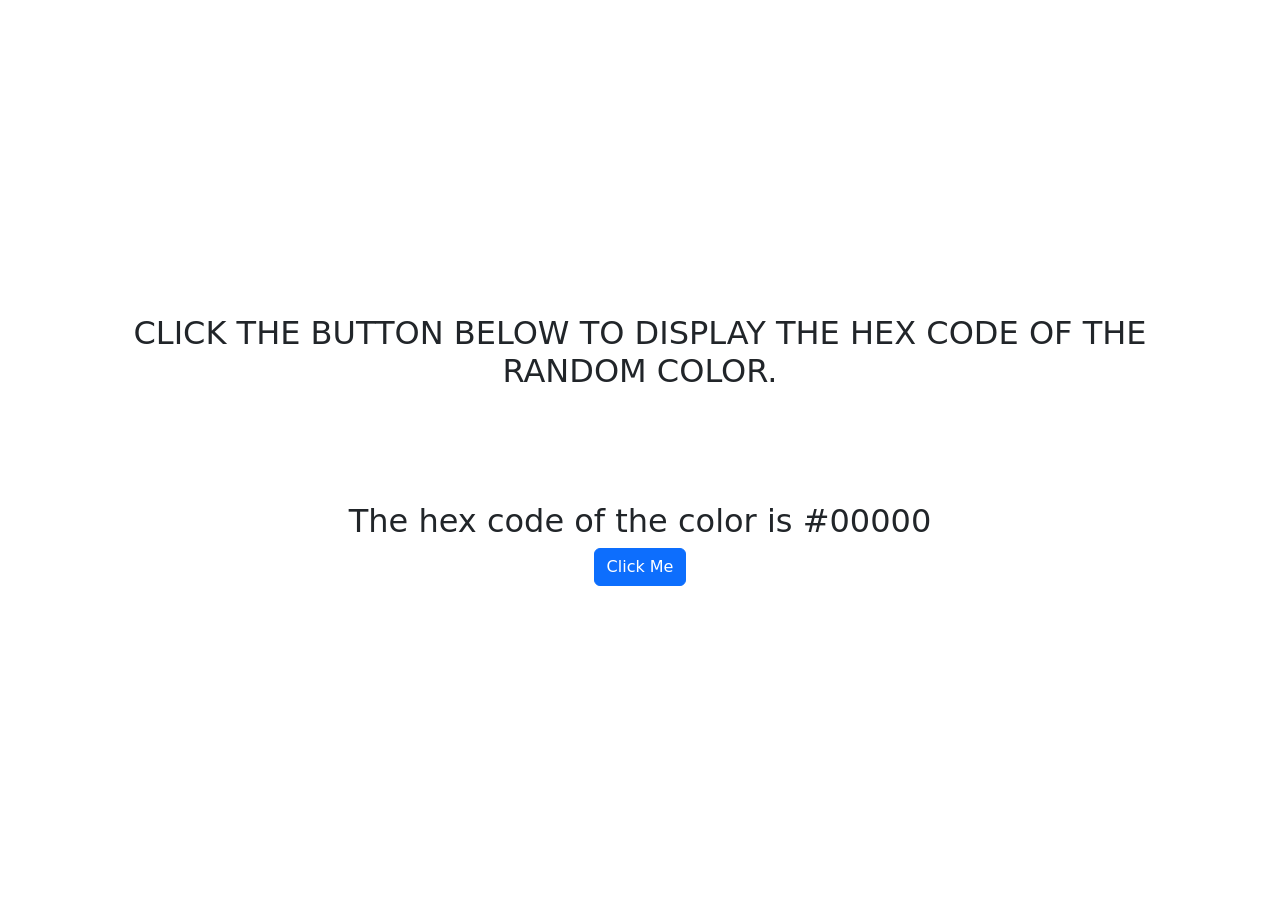
<file: 25 beginner projects/2/index.html>
<!DOCTYPE html>
<html lang="en">
<head>
    <meta charset="UTF-8">
    <meta http-equiv="X-UA-Compatible" content="IE=edge">
    <meta name="viewport" content="width=device-width, initial-scale=1.0">
    <link rel="stylesheet" href="style.css">
    <link rel="stylesheet" href="https://cdn.jsdelivr.net/npm/bootstrap@5.2.3/dist/css/bootstrap.min.css">
    <title>Hex codes</title>
</head>
<body>
    <div class="container">
        <div class="hex-colors">
            <h1>Click the button below to display the hex code of the random color.</h1>
            <h2>The hex code of the color is #<span id="hex-code">00000</span></h2>
            <button onclick="changeColor()" type="button" class="btn btn-primary">Click Me</button>
        </div>
    </div>
    <script src="script.js"></script>
</body>
</html>
</file>
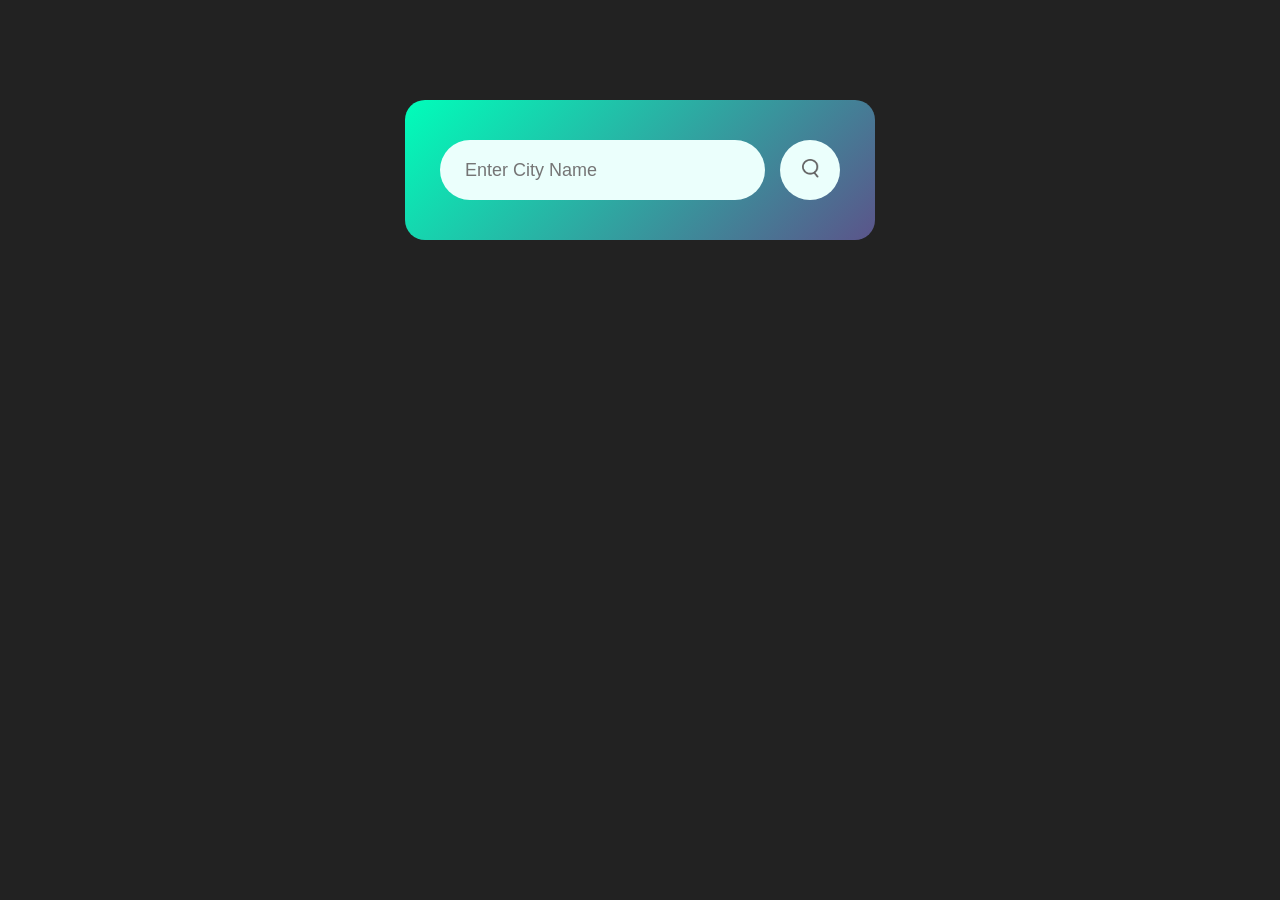
<file: 30 projects/1 - wheather app/index.html>
<!DOCTYPE html>
<html lang="en">
<head>
    <meta charset="UTF-8">
    <meta name="viewport" content="width=device-width, initial-scale=1.0">
    <link rel="stylesheet" href="./css/style.css">
    <title>Weather App</title>
</head>
<body>
    <div class="card">
        <div class="search">
            <input type="text" placeholder="Enter City Name" spellcheck="false">
            <button><img src="./img/search.png" alt=""></button>
        </div>

        <div class="error">
            <p>Invalid City Name</p>
        </div>

        <div class="weather">
            <img src="./img/rain.png" class="weather-icon">
            <h1 class="temp">4°C</h1>
            <h2 class="city">New York</h2>
            
            <div class="details">
                <div class="col">
                    <img src="./img/humidity.png">
                    <div>
                        <p class="humidity">50%</p>
                        <p>Humidity</p>
                    </div>

                 
                    <div class="col">
                        <img src="./img/wind.png">
                        <div>
                            <p class="wind">15 Km/ph</p>
                            <p>Wind</p>
                    </div>

                </div>
            </div>
        </div>
    </div>
</body>
<script src="./js/script.js"></script>
</html>
</file>
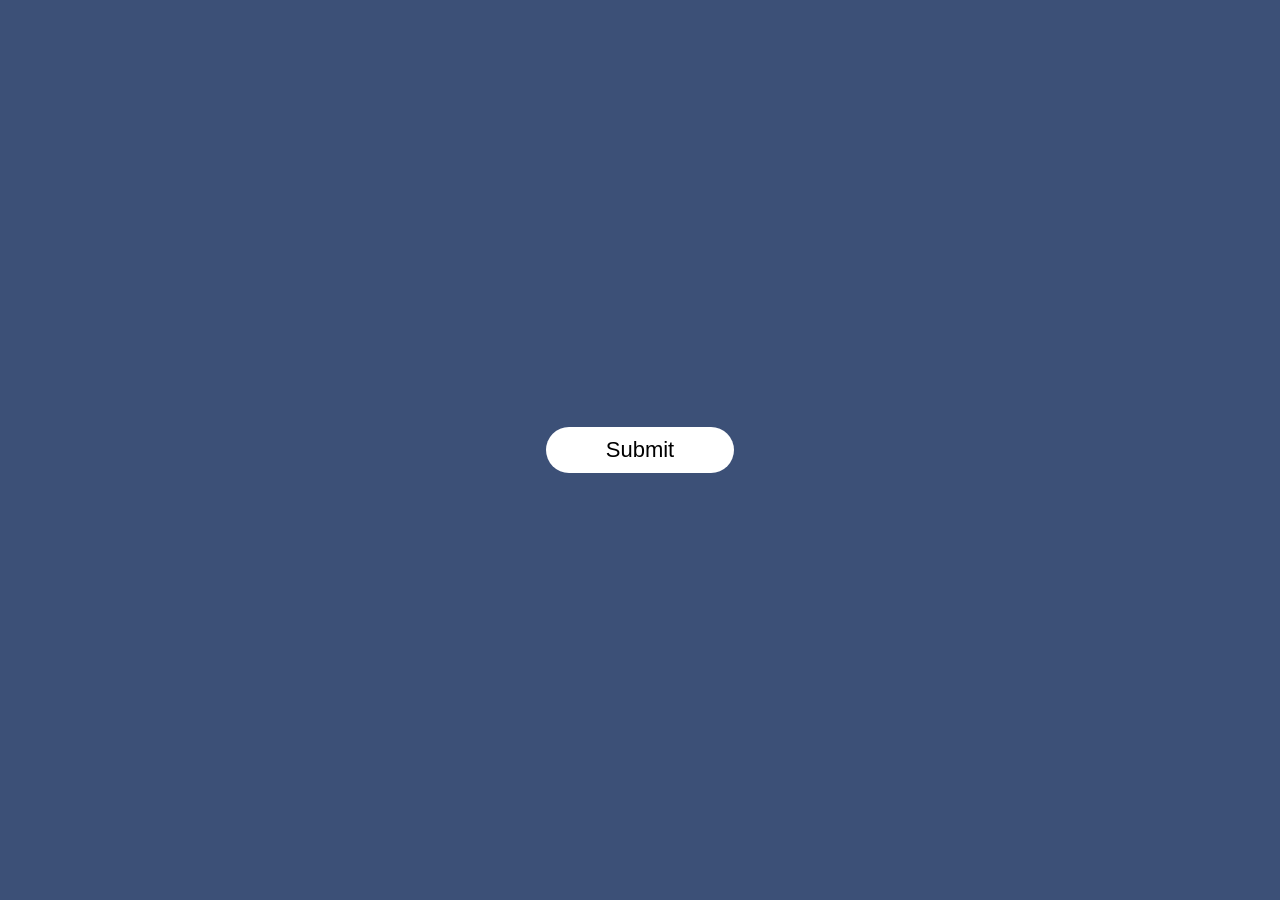
<file: 30 projects/13- Pop-up message/index.html>
<!DOCTYPE html>
<html lang="en">

<head>
    <meta charset="UTF-8">
    <meta name="viewport" content="width=device-width, initial-scale=1.0">
    <title>Pop-up Message</title>
    <link rel="stylesheet" href="./Css/style.css">
</head>

<body>
    <div class="container">
        <button type="submit" class="btn" onclick="openPopup()">Submit</button>

        <div class="popup" id="popup">

            <img src="./img/404-tick.png">

            <h2>Thank You!</h2>

            <p>You detais has been successfully submitted. Thanks!</p>
            <button type="button" onclick="closePopup()">OK</button>

        </div>

    </div>

    <script src="./Js/script.js"></script>
</body>

</html>
</file>
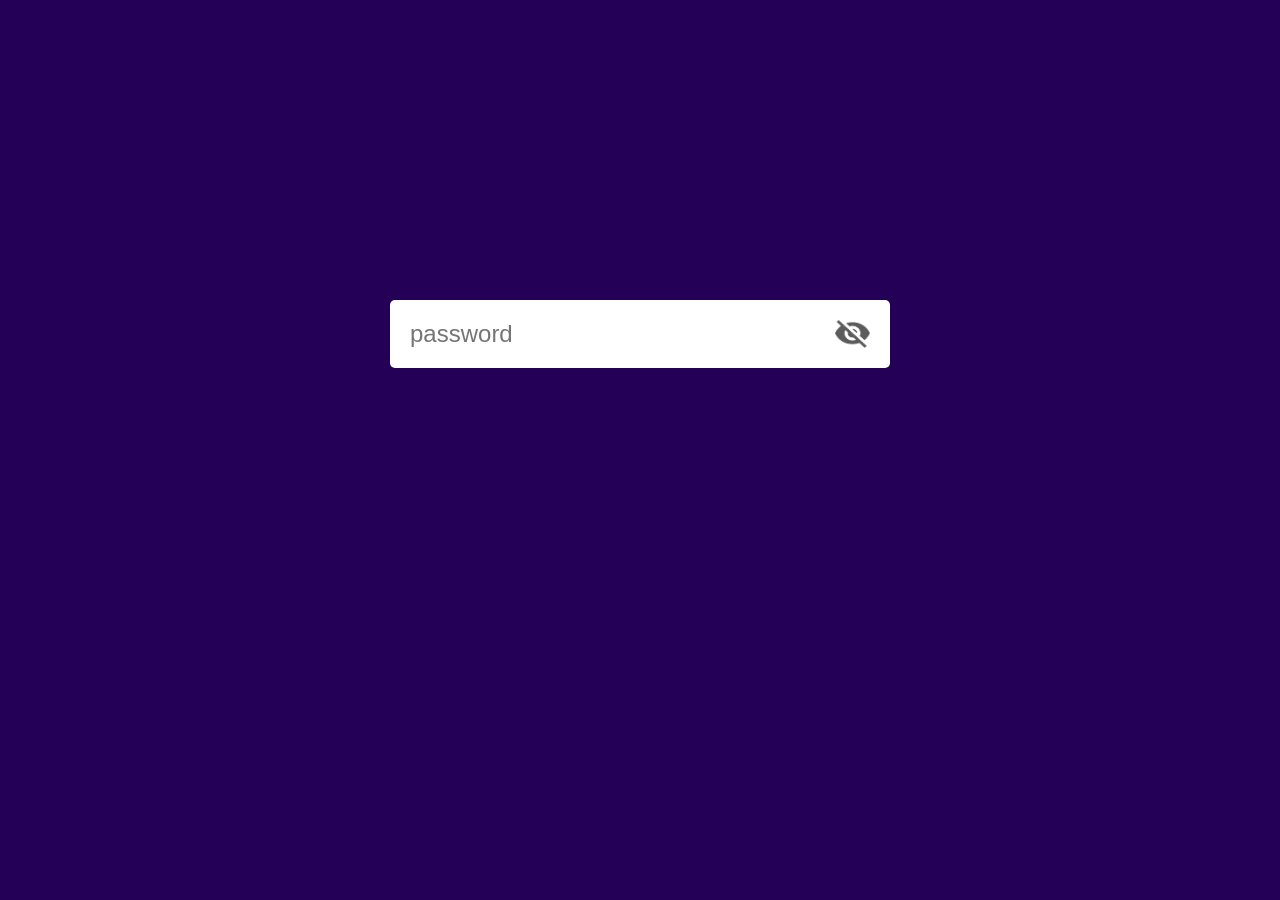
<file: 30 projects/14-Hide and show password/index.html>
<!DOCTYPE html>
<html lang="en">

<head>
    <meta charset="UTF-8">
    <meta name="viewport" content="width=device-width, initial-scale=1.0">
    <title>Hide And Show Password</title>
    <link rel="stylesheet" href="./Css/style.css">
</head>

<body>
    <div class="input-box">
        <input type="password" placeholder="password" id="password">
        <img src="./img/eye-close.png" id="eyeIcon">
    </div>

    <script src="./Js/script.js"></script>
</body>

</html>
</file>
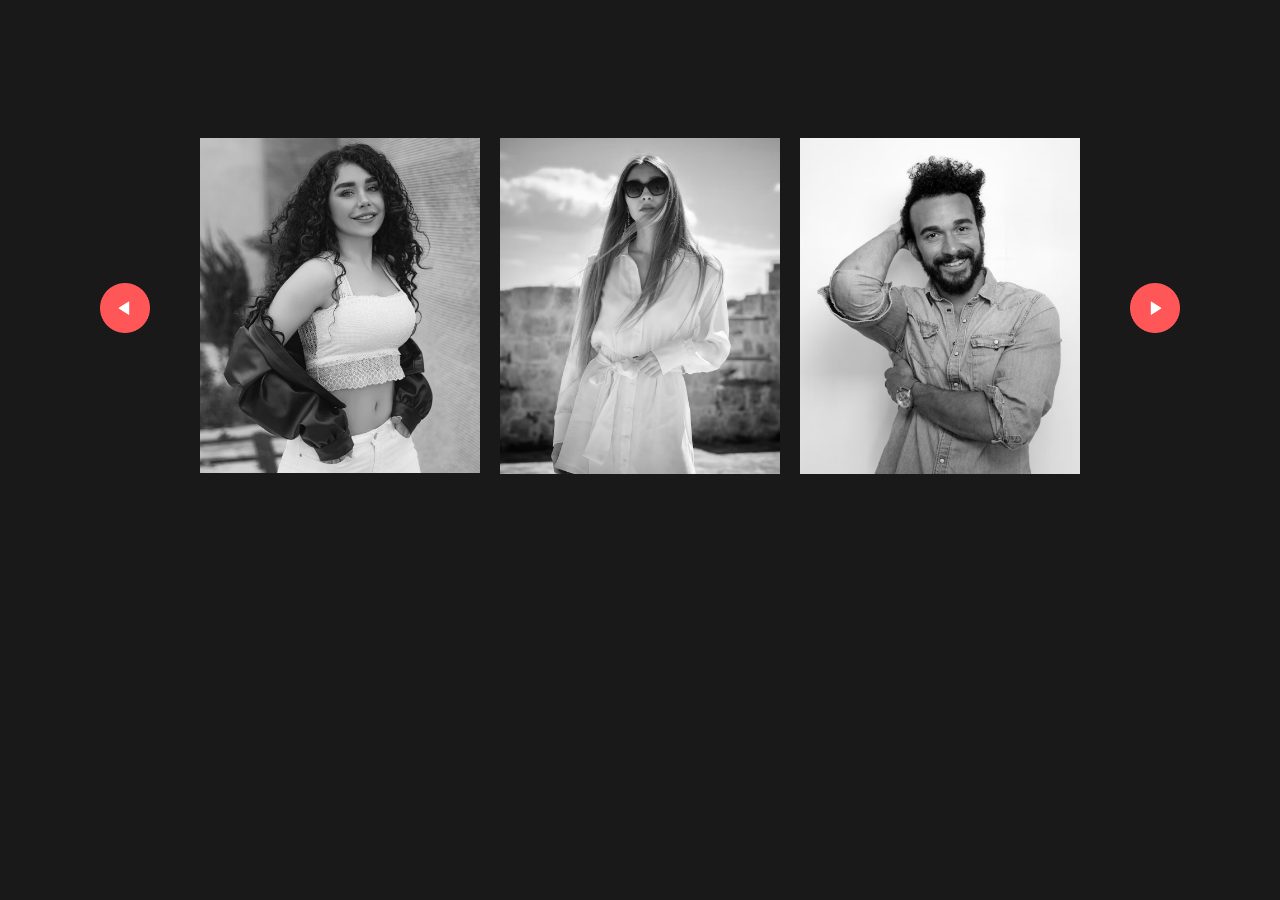
<file: 30 projects/17-Image gallery/index.html>
<!DOCTYPE html>
<html lang="en">

<head>
    <meta charset="UTF-8">
    <meta name="viewport" content="width=device-width, initial-scale=1.0">
    <title>Image Gallery</title>
    <link rel="stylesheet" href="./Css/style.css">
</head>

<body>
    <div class="gallery-wrap">
        <img src="./Img/back.png" id="backBtn">

        <div class="gallery">
            <div>
                <span><img src="./Img/image-1.png"></span>
                <span><img src="./Img/image-2.png"></span>
                <span><img src="./Img/image-3.png"></span>
            </div>

            <div>
                <span><img src="./Img/image-4.png"></span>
                <span><img src="./Img/image-5.png"></span>
                <span><img src="./Img/image-6.png"></span>
            </div>
        </div>

        <img src="./Img/next.png" id="nextBtn">
    </div>



    <script src="./Js/script.js"></script>
</body>

</html>
</file>
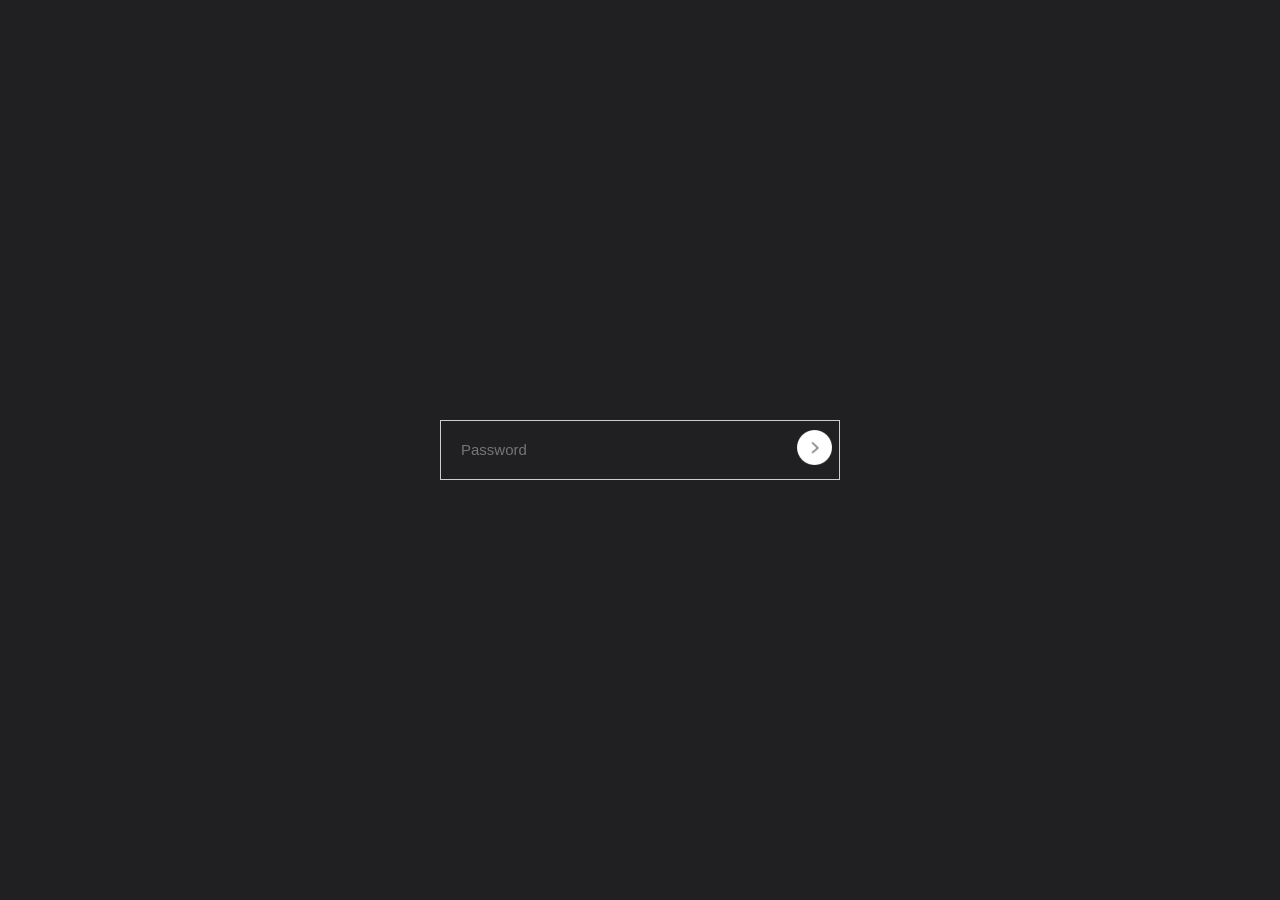
<file: 30 projects/19-Password stregth/index.html>
<!DOCTYPE html>
<html lang="en">

<head>
    <meta charset="UTF-8">
    <meta name="viewport" content="width=device-width, initial-scale=1.0">
    <title>Password Strength</title>
    <link rel="stylesheet" href="./Css/style.css">
</head>

<body>
    <div class="container">
        <div class="input-box">
            <input type="password" name="" id="password" placeholder="Password">
            <button type="button"><img src="./img/arrow.png" alt="arrow"></button>
            <p id="message">Password is <span id="strength"></span></p>
        </div>
    </div>
    <script src="./Js/script.js"></script>
</body>

</html>
</file>
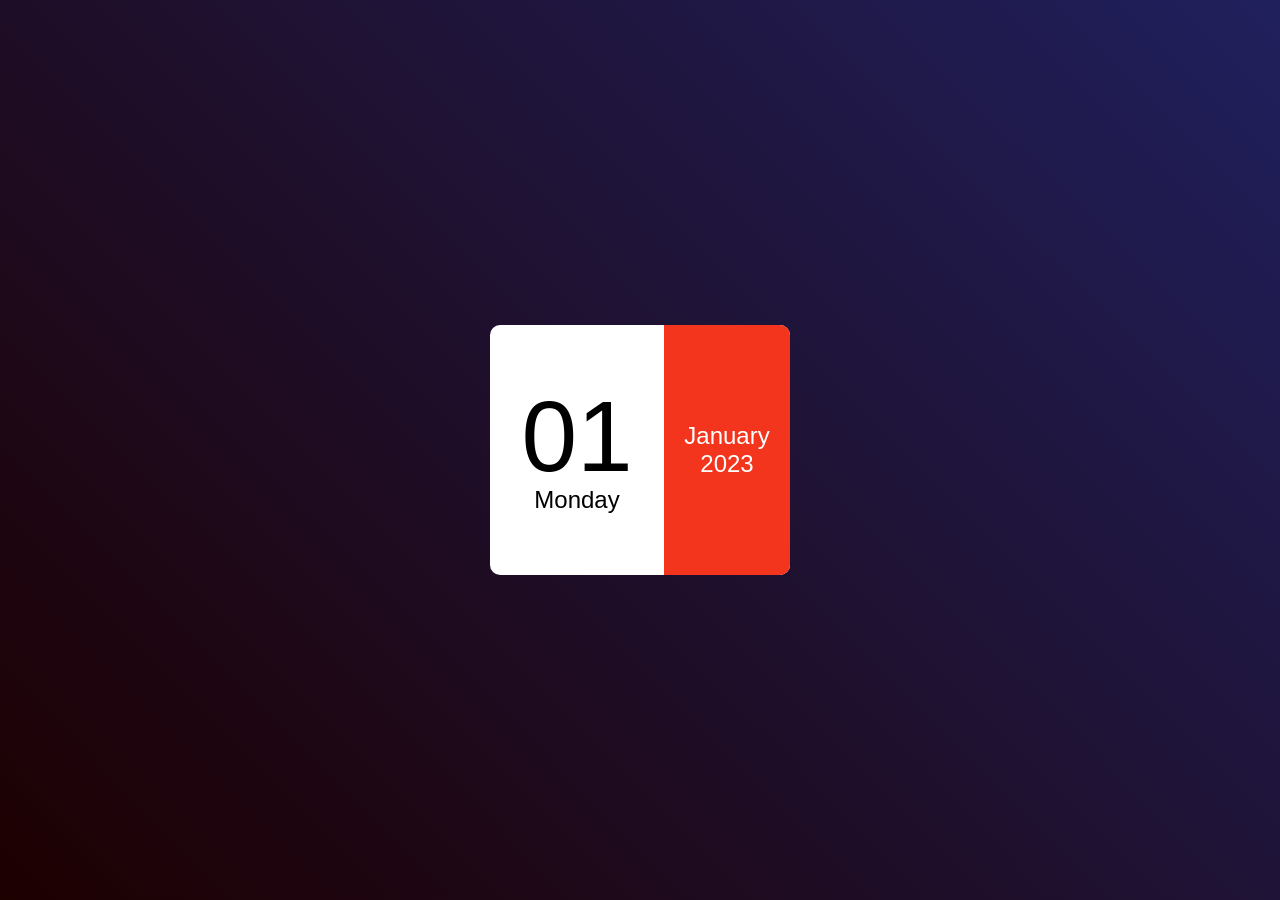
<file: 30 projects/23- MiniCalender/index.html>
<!DOCTYPE html>
<html lang="en">

<head>
    <meta charset="UTF-8">
    <meta name="viewport" content="width=device-width, initial-scale=1.0">
    <title>Mini-Calender</title>
    <link rel="stylesheet" href="./Cs/style.css">
</head>

<body>
    <div class="hero">
        <div class="calender">
            <div class="left">
                <p id="date">01</p>
                <p id="day">Monday</p>
            </div>

            <div class="right">
                <p id="month">January</p>
                <p id="year">2023</p>
            </div>
        </div>
    </div>
    <script src="./Js/script.js"></script>
</body>

</html>
</file>
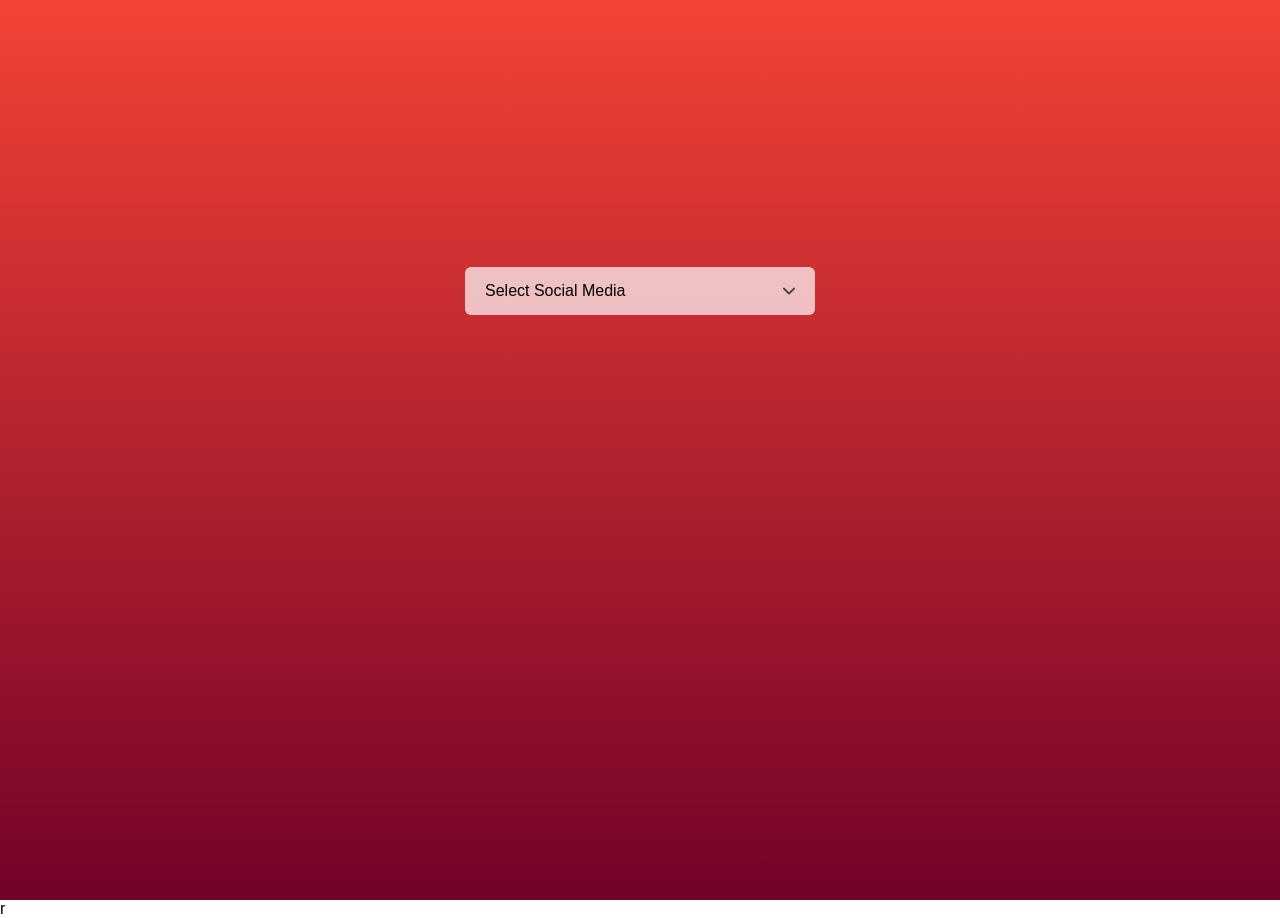
<file: 30 projects/24-Select Menu/index.html>
<!DOCTYPE html>
<html lang="en">

<head>
    <meta charset="UTF-8">
    <meta name="viewport" content="width=device-width, initial-scale=1.0">
    <title>Select Menu</title>
    <link rel="stylesheet" href="./Cs/style.css">
</head>

<body>

    <div class="hero">
        <div class="selector">
            <div id="selectField">
                <p id="selectText"> Select Social Media</p>
                <img src="./img/arrow.png" id="arrowIcon">
            </div>

            <ul id="list" class="hide">
                <li class="options">
                    <img src="./img/facebook.png">
                    <p>Facebook</p>
                </li>
                
                <li class="options">
                    <img src="./img/instagram.png">
                    <p>Instagram</p>
                </li>
                
                <li class="options">
                    <img src="./img/pinterest.png">
                    <p>Pinterest</p>
                </li>
                
                <!-- <li>
                    <img src="./img/Thumbs.db">
                    <p>Thumb</p>
                </li> -->
                
                <li class="options">
                    <img src="./img/twitter.png">
                    <p>Twitter</p>
                </li>
                
                <li class="options">
                    <img src="./img/whatsapp.png">
                    <p>WhatsApp</p>
                </li>
                
                <li class="options">
                    <img src="./img/youtube.png">
                    <p>Youtube</p>
                </li>
            </ul>

        </div>
    </div>

    <script src="./Js/script.js"></script>r
</body>

</html>
</file>
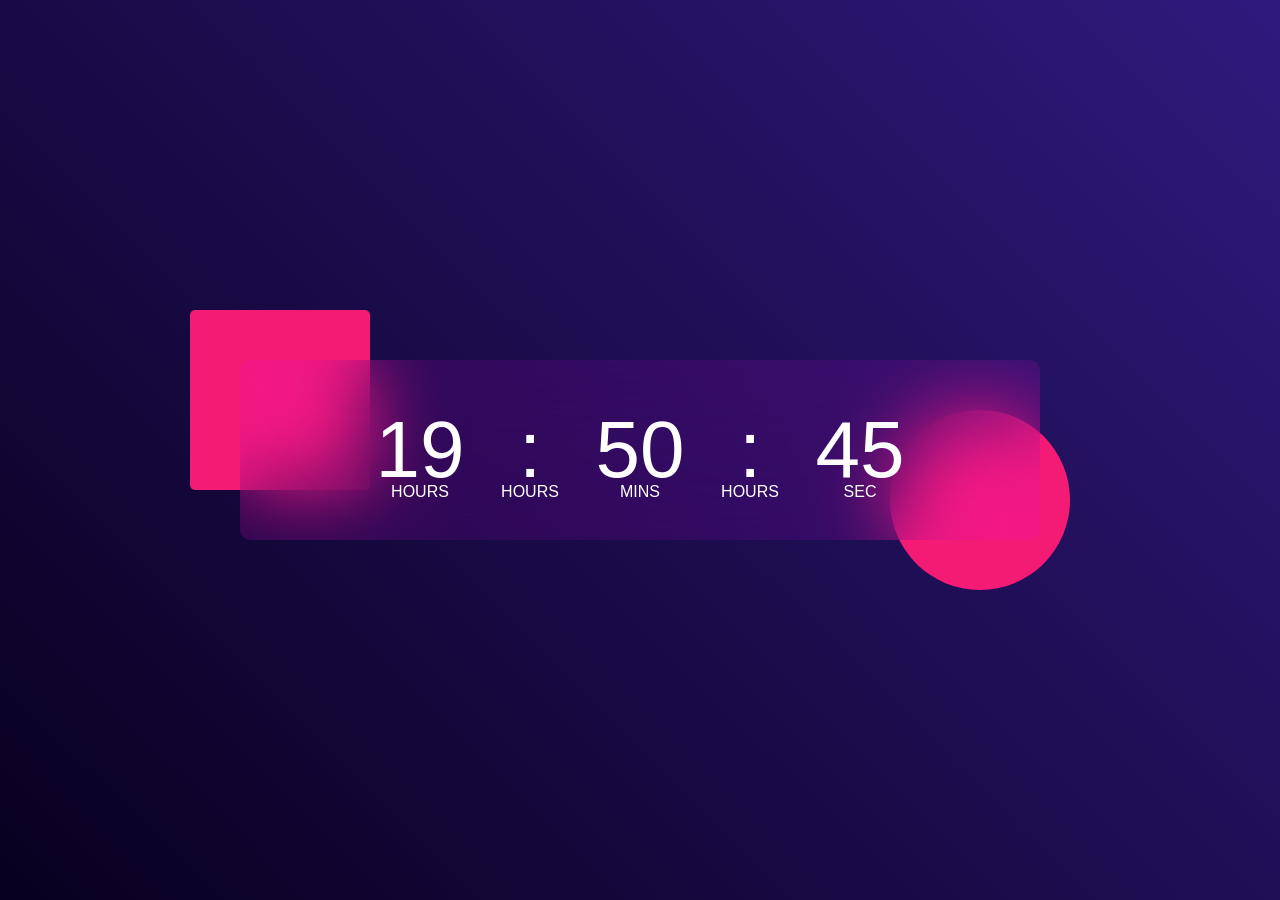
<file: 30 projects/28-Digital Clock/index.html>
<!DOCTYPE html>
<html lang="en">
<head>
    <meta charset="UTF-8">
    <meta name="viewport" content="width=device-width, initial-scale=1.0">
    <title>Digital Clock</title>
    <link rel="stylesheet" href="./Css/style.css">
</head>
<body>
    <div class="hero">
        <div class="container">
            <div class="clock">
                <span id="hrs">00</span>
                <span>:</span>
                <span id="min">00</span>
                <span>:</span>
                <span id="sec">00</span>
            </div>
        </div>
    </div>
    <script src="./Js/script.js"></script>
</body>
</html>
</file>
<file: 25 beginner projects/2/style.css>
@import url('https://fonts.googleapis.com/css2?family=Comfortaa:wght@500&display=swap');

body{
    font-family: 'Comfortaa', cursive;
}

.container{
    width: 95%;
    height: 100vh;
    display: flex;
    justify-content: center;
    align-items: center;
}

.hex-colors{
    text-align: center;
}

.hex-colors h1{
    font-size: 2rem;
    text-transform: uppercase;
    animation: colorchange 5s infinite alternate;
}

.hex-colors h2{
    font-size: 2rem;
    margin-top: 10%;
}

@keyframes colorchange{
    0%{
        color: indigo;
    }
    
    20%{
        color: magenta;
    }

    40%{
        color: darkturquoise;
    }

    60%{
        color: orange;
    }

    80%{
        color: red;
    }

    100%{
        color: darkcyan;
    }
}

@media(max-width:480px){
    .hex-colors h1{
        font-size: 1.5rem;
    }

    .hex-colors h2{
        font-size: 1.5rem;
    }
}
</file>
<file: 30 projects/1 - wheather app/css/style.css>
*{
    margin: 0;
    padding: 0;
    font-family: 'poppins',sans-serif;
    box-sizing: border-box;
}

body{
    background: #222;
}

.card{
    width: 90%;
    max-width: 470px;
    background: linear-gradient(135deg,#00feba,#5b548a);
    color: #fff;
    margin: 100px auto 0;
    border-radius: 20px;
    padding: 40px 35px;
    text-align: center;
}

.search{
    width: 100%;
    display: flex;
    align-items: center;
    justify-content: space-between;
}

.search input{
    border: 0;
    outline: 0;
    background: #ebfffc;
    color: #555;
    padding: 10px 25px;
    height: 60px;
    border-radius: 30px;
    flex: 1;
    margin-right: 15px;
    font-size: 18px;
}

.search button{
    border: 0;
    outline: 0;
    background: #ebfffc;
    border-radius: 50%;
    width: 60px;
    height: 60px;
    cursor: pointer;
}

.search button img{
    width: 17px;   
}

.weather-icon{
    width: 170px;
    margin-top: 40px;
}

.weather h1{
    font-size: 80px;
    font-weight: 500;
}

.weather h2{
    font-size: 45px;
    font-weight: 400;
    margin-top: -10px;
}

.details{
    display: flex;
    align-items: center;
    justify-content: space-evenly;
    padding: 0 50px;
    margin-top: 40px;
}

.col{
    display: flex;
    align-items: center;
    text-align: left;
}

.col img{
    width: 40px;
    margin-right: 10px;
}

.humidity, .wind{
    font-size: 28px;
    margin-top: -6px;
}

.weather{
    display: none;
}

.error{
    text-align: left;
    margin-left: 10px;
    font-size: 14px;
    margin-top: 10px;
    display: none;
}
</file>
<file: 30 projects/13- Pop-up message/Css/style.css>
*{
    margin: 0;
    padding: 0;
    font-family: "Poppins",sans-serif;
    box-sizing: border-box;
}
.container{
    width: 100%;
    height: 100vh;
    background: #3c5077;
    display: flex;
    align-items: center;
    justify-content: center;
}
.btn{
    padding: 10px 60px;
    background: #fff;
    border: 0;
    outline: none;
    cursor: pointer;
    font-size: 22px;
    font-weight: 500;
    border-radius: 30px;
}
.popup{
    width: 400px;
    background: #fff;
    border-radius: 6px;
    position: absolute;
    top: 0;
    left: 50%;
    transform: translate(-50%,-50%) scale(0.1);
    text-align: center;
    padding: 0 30px 30px;
    color: #333;
    visibility: hidden;
    transition: transform 0.4s, top 0.4s ;
}
.open-popup{
    visibility: visible;
    top: 50%;
    transform: translate(-50%,-50%) scale(1);

}
.popup img{
    width: 100px;
    margin-top: -50px;
    border-radius: 50%;
    box-shadow: 0 2px 5px rgba(0,0, 0, 0.2);
}
.popup h2{
    font-size: 38px;
    font-weight: 500;
    margin: 30px 0 10px;
}
.popup button{
    width: 100%;
    margin-top: 50px;
    padding: 10px 0;
    background: #6fd649;
    color: #fff;
    border: 0;
    outline: none;
    font-size: 18px;
    border-radius: 4px;
    cursor: pointer;
    box-shadow: 0 5px 5px rgba(0,0,0,0.2);
}
</file>
<file: 30 projects/14-Hide and show password/Css/style.css>
* {
    margin: 0;
    padding: 0;
    font-family: 'Poppins', sans-serif;
    box-sizing: border-box;
}

body {
    background: #250057;
}

.input-box {
    background: #fff;
    width: 90%;
    max-width: 500px;
    border-radius: 5px;
    padding: 10px 20px;
    margin: 300px auto;
    display: flex;
    align-items: center;
}

.input-box input {
    width: 100%;
    padding: 10px 0;
    border: 0;
    outline: 0;
    font-size: 24px;
    color: #555;
}

.input-box img {
    width: 35px;
    cursor: pointer;
}
</file>
<file: 30 projects/17-Image gallery/Css/style.css>
* {
    margin: 0;
    padding: 0;
    font-family: "Poppins", sans-serif;
    box-sizing: border-box;
}

body {
    background: #191919;
}

.gallery {
    width: 900px;
    display: flex;
    overflow-x: scroll;
}

.gallery div {
    width: 100%;
    display: grid;
    grid-template-columns: auto auto auto;
    grid-gap: 20px;
    padding: 10px;
    flex: none;
}

.gallery div img {
    width: 100%;
    filter: grayscale(100%);
    transition: transform 0.5s;
}

.gallery::-webkit-scrollbar {
    display: none;
}

.gallery-wrap {
    display: flex;
    align-items: center;
    justify-content: center;
    margin: 10% auto;
}

#backBtn,
#nextBtn {
    width: 50px;
    cursor: pointer;
    margin: 40px;
}

.gallery div img:hover {
    filter: grayscale(0);
    cursor: pointer;
    transform: scale(1.1);
}
</file>
<file: 30 projects/19-Password stregth/Css/style.css>
* {
    margin: 0;
    padding: 0;
    font-family: "Poppins", sans-serif;
    box-sizing: border-box;
}

.container {
    height: 100vh;
    width: 100%;
    background: #201f21;
    display: flex;
    align-items: center;
    justify-content: center;
}

.input-box {
    width: 400px;
    max-width: 90%;
    position: relative;
}

.input-box input {
    width: 100%;
    height: 60px;
    padding: 0 20px;
    border: 1px solid #ccc;
    outline: none;
    color: #fff;
    background: transparent;
}

button {
    background: transparent;
    border: 0;
    outline: none;
    border-radius: 50%;
    cursor: pointer;
    position: absolute;
    top: 50%;
    transform: translateY(50%);
    right: 15px;
}

button img {
    width: 35px;
    position: absolute;
    top: -20px;
    left: -28px;   
}

#message {
    position: absolute;
    bottom: -30px;
    color: #fff;
    font-size: 15px;
    display: none;
}
::placeholder {
    font-size: 15px;
}
</file>
<file: 30 projects/23- MiniCalender/Cs/style.css>
* {
    margin: 0;
    padding: 0;
    box-sizing: border-box;
    font-family: 'Poppins', sans-serif;
}

.hero {
    width: 100%;
    min-height: 100vh;
    background: linear-gradient(45deg, #1d0000, #20205d);
    display: flex;
    align-items: center;
    justify-content: center;
}

.calender {
    width: 300px;
    height: 250px;
    background: #fff;
    display: flex;
    align-items: center;
    border-radius: 10px;
}
.left, .right{
    width: 50%;
    height: 100%;
    display: flex;
    align-items: center;
    justify-content: center;
    font-size: 24px;
    flex-direction: column;
}

.right{
    width: 42%;
    background: #f4351e;
    color: #fff;
    border-top-right-radius: 10px;
    border-bottom-right-radius: 10px;
    
}
.left{
    width: 58%;
}
#date{
    font-size: 100px;
    line-height: 100px;
}
</file>
<file: 30 projects/24-Select Menu/Cs/style.css>
*{
    margin: 0;
    padding: 0;
    font-family: sans-serif;
}
.hero{
    width: 100%;
    height: 100vh;
    background: linear-gradient(#f44336, #730228);
    display: flex;
    align-items: center;
    justify-content: center;
}
.selector{
    width: 350px;
}
#selectField{
    width: 100%;
    padding: 15px 20px;
    margin-bottom: 30px;
    box-sizing: border-box;
    background: rgba(255,255,255,0.7);
    border-radius: 6px;
    display: flex;
    align-items: center;
    justify-content: space-between;
    cursor: pointer;
}
#selectField img{
    width: 12px;   
    transition: transform 0.5s;
}
#list{
    width: 100%;
    background: rgba(255,255,255,0.7);
    border-radius: 6px;
    overflow: hidden;
}
.options{
    width: 100%;
    padding: 15px 0 15px 70px;
    list-style: none;
    cursor: pointer;
    box-sizing: border-box;
    position: relative;
}
.options img{
    width: 25px;
    position: absolute;
    top: 12px;
    left: 25px;
}
.options:hover{
    background: rgba(255,255,255,0.7);
}
.hide{
    visibility: hidden;
}
.rotate{
    transform: rotate(180deg);
}
</file>
<file: 30 projects/28-Digital Clock/Css/style.css>
*{
    margin: 0;
    padding: 0;
    font-family: 'Poppins', sans-serif;
    box-sizing: border-box;
}
.hero{
    width: 100%;
    min-height: 100vh;
    background: linear-gradient(45deg, #08001f, #30197d);
    color: #fff;
    position: relative;
}
.container{
    width: 800px;
    height: 180px;
    position: absolute;
    top: 50%;
    left: 50%;
    transform: translate(-50%,-50%)
}

.clock{
    width: 100%;
    height: 100%;
    border-radius: 10px;
    display: flex;
    align-items: center;
    justify-content: center;
    background: rgba(235,0,255,0.11);
    backdrop-filter: blur(40px);
}
.container::before{
    content: '';
    width: 180px;
    height: 180px;
    background: #f41b75;
    border-radius: 5px;
    position: absolute;
    top: -50px;
    left: -50px;
    z-index: -1;
}
.container::after{
    content: '';
    width: 180px;
    height: 180px;
    background: #f41b75;
    border-radius: 50%;
    position: absolute;
    right: -30px;
    bottom: -50px;    
    z-index: -1;
}
.clock span{
    font-size: 80px;
    width: 110px;
    display: inline-block;
    text-align: center;
    position: relative;
}
.clock span::after{
    content: 'HOURS';
    font-size: 16px;
    position: absolute;
    bottom: -5px;
    left: 50%;
    transform: translateX(-50%);
}
#hrs::after{
    content: 'HOURS';
}
#min::after{
    content: 'MINS';
}
#sec::after{
    content: 'SEC';
}
</file>
